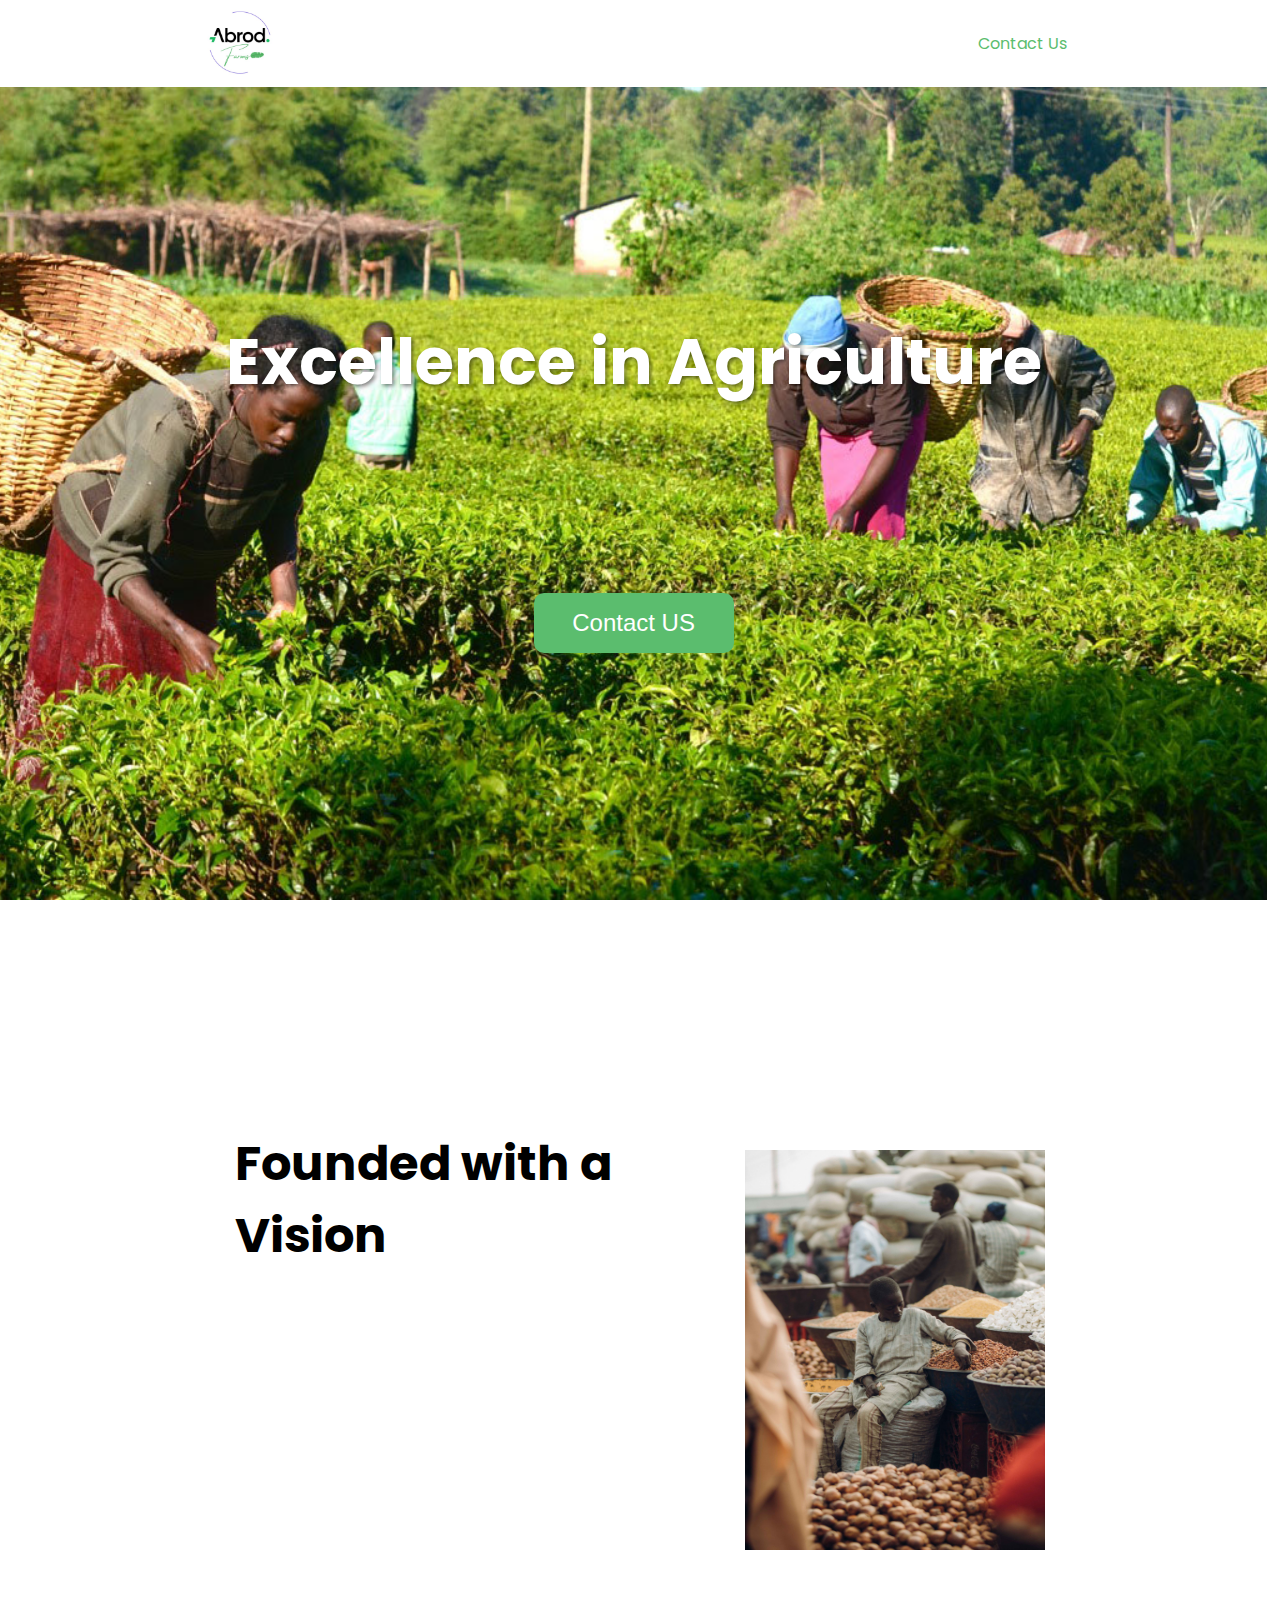
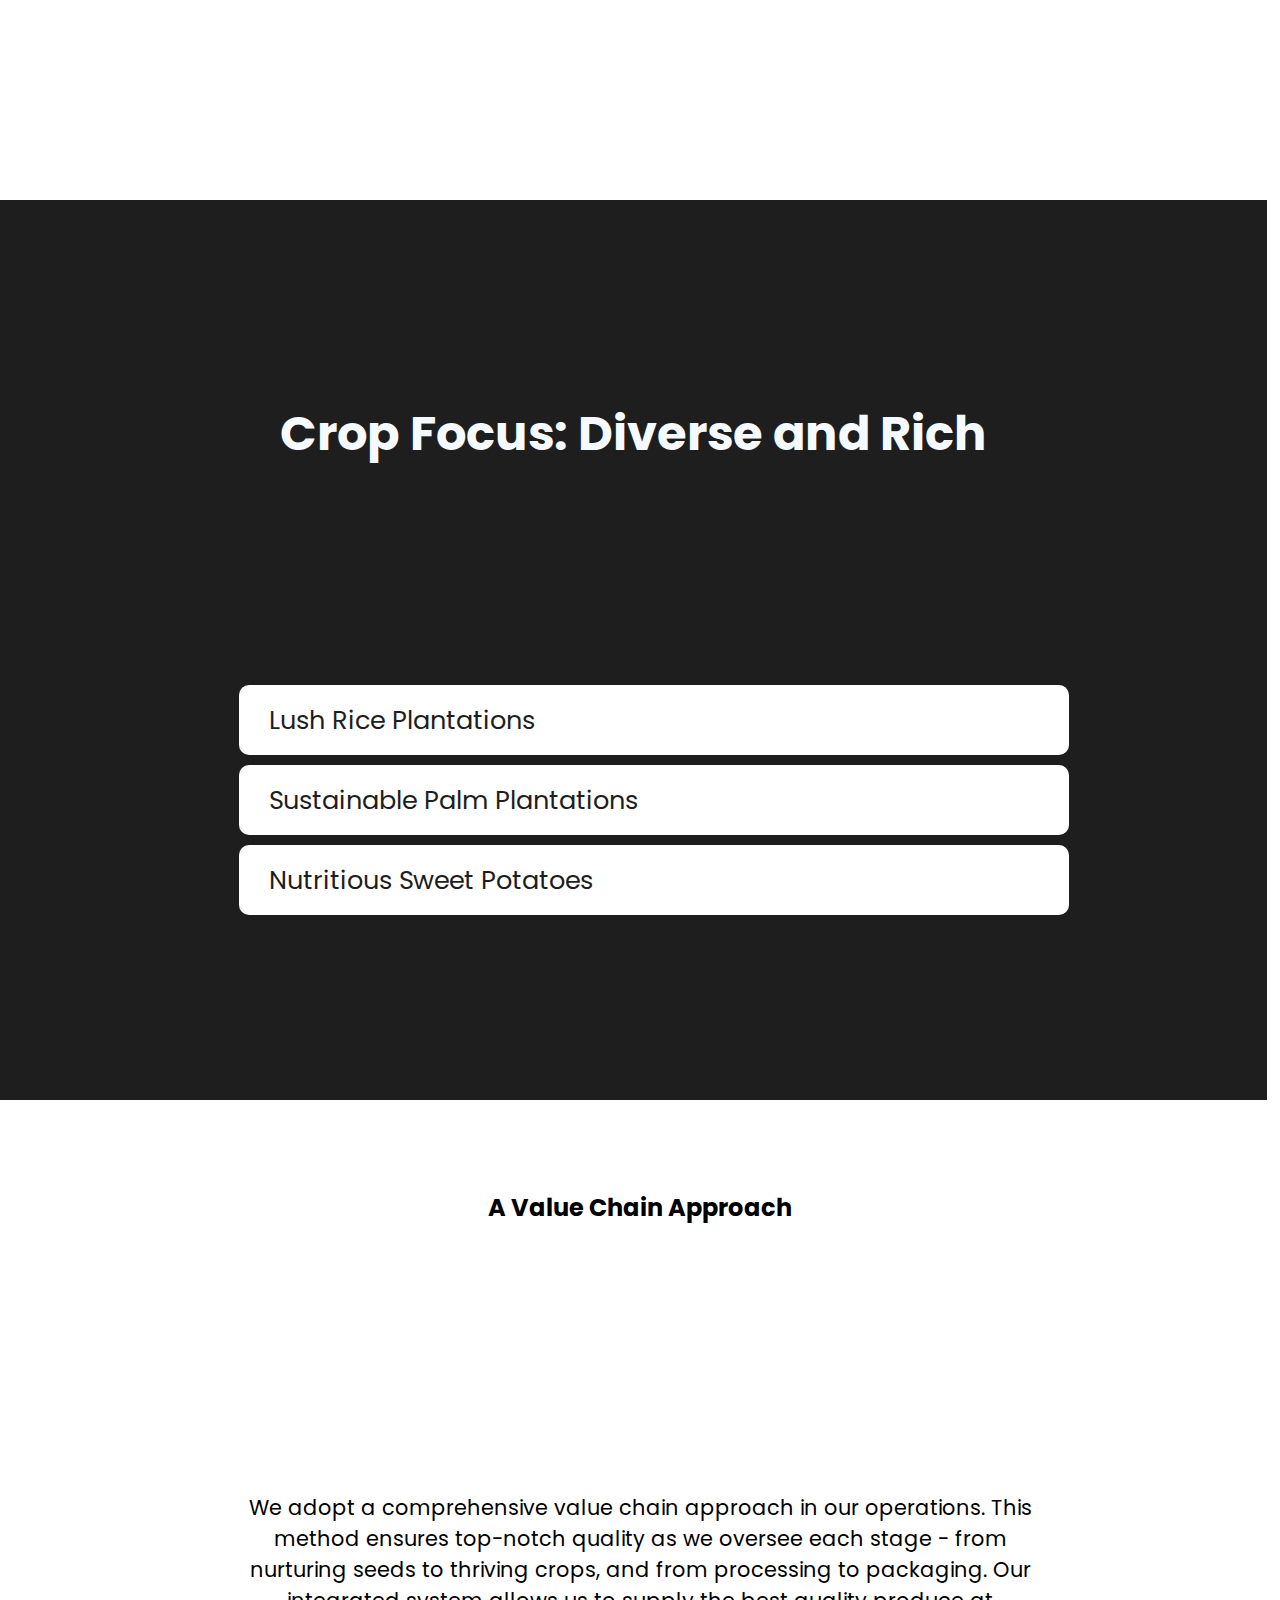
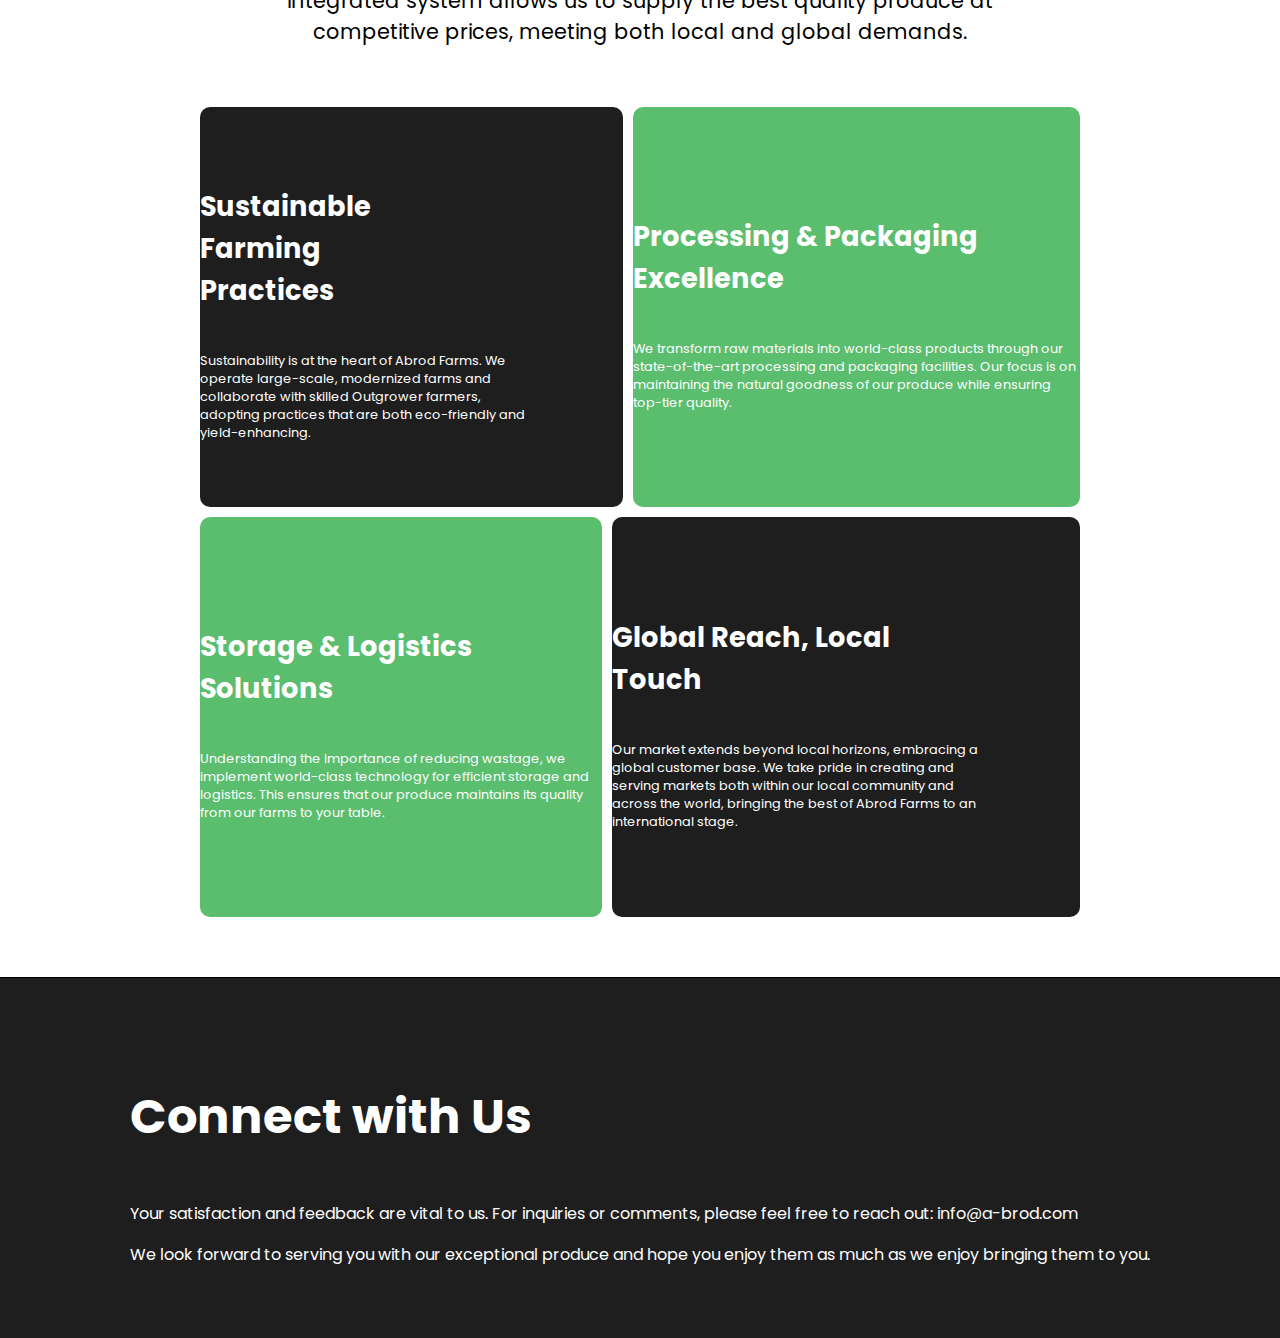
<file: index.html>
<!DOCTYPE html>
<html lang="en">
<head>
    <meta charset="UTF-8">
    <meta name="viewport" content="width=device-width, initial-scale=1.0">
    <link href="https://cdn.jsdelivr.net/npm/bootstrap@5.3.2/dist/css/bootstrap.min.css" rel="stylesheet" integrity="sha384-T3c6CoIi6uLrA9TneNEoa7RxnatzjcDSCmG1MXxSR1GAsXEV/Dwwykc2MPK8M2HN" crossorigin="anonymous">
    <link rel="stylesheet"
    href="https://fonts.googleapis.com/css?family=Poppins">
    <link rel="stylesheet" href="style.css" type="text/css">
    <title>Document</title>
</head>
<body>

    <div class="image-cont">

        <nav>
            <a href="index.html"><img src="logo.jpg" alt="Logo" class="logo" height="80px"></a>
            
                <div class="links">
                    <a class="nav-link" href="programme/index.html" style="color: #5BBD6E">Contact Us</a>
                </div>

                <!-- <div class="hamburger">
                    <span class="bar"></span>
                    <span class="bar"></span>
                    <span class="bar"></span>
                </div> -->
        </nav>


        <div class="hero-cont">
            <div class="heading-cont">
                <h1>
                    Excellence in Agriculture
                </h1>
                <h2>
                    Welcome to Abrod Farms - Your Premier Source for Quality Crops 
                </h2>
            </div>

            <button class="contact-btn">Contact US</button>
        </div>

    </div>

    <div class="about-cont">
        <div class="text-cont">
            <h2>
                Founded with a Vision
            </h2>

            <p>
                Established with the zeal for excellence in agriculture, Abrod Farms has evolved significantly since its inception. Our foundation rests on a deep-rooted passion for end-to-end agricultural solutions, encompassing everything from meticulous crop selection to advanced mechanized farming systems. 
            </p>
        </div>

        <img class="about-img" src="fan.jpg">
    </div>


    <div class="focus-cont">
            <h2>
                Crop Focus: Diverse and Rich 
            </h2>

            <h3>
                Our farming expertise spans across a variety of crops, ensuring a rich selection for our customers:
            </h3>

            <ul>
                <a href="rice/index.html"  style="text-decoration: none;"><li>
                    Lush Rice Plantations 
                </li>
                </a>
                <a  href="palm/index.html" style="text-decoration: none;">
                <li>
                    Sustainable Palm Plantations 
                </li></a>
                <a href="sweet potato/index.html" style="text-decoration: none;">
                <li>
                    Nutritious Sweet Potatoes  
                </li></a>
            </ul>
    </div>

    <div class="value-chain">

        <h2>A Value Chain Approach</h2>

        <div class="value-chain-img">
            <img src="sustainablefarming.png" alt="" class="susfarm">
            <img src="processing.png" alt="" class="procesing">
            <img src="storage.png" alt="" class="storage">
            <img src="market.png" alt="" class="market">
        </div>

        <p class="value-chain-explain">We adopt a comprehensive value chain approach in our operations. This method ensures top-notch quality as we oversee each stage - from nurturing seeds to thriving crops, and from processing to packaging. Our integrated system allows us to supply the best quality produce at competitive prices, meeting both local and global demands. </p>

        <div class="value-chain-grid">
            <div class="first-row row">    
                <div class="grid-1 susfarm-grid col-6">
                    <h3>Sustainable Farming Practices </h3>
                    <p>Sustainability is at the heart of Abrod Farms. We operate large-scale, modernized farms and collaborate with skilled Outgrower farmers, adopting practices that are both eco-friendly and yield-enhancing. </p>
                </div>
                <div class="grid-2 procesing-grid col-4">
                    <h3>Processing & Packaging Excellence  </h3>
                    <p>We transform raw materials into world-class products through our state-of-the-art processing and packaging facilities. Our focus is on maintaining the natural goodness of our produce while ensuring top-tier quality. </p>
                </div>
            </div>
            <div class="second-row row">
                <div class="grid-3 storage-grid col-4">
                    <h3>Storage & Logistics Solutions </h3>
                    <p>Understanding the importance of reducing wastage, we implement world-class technology for efficient storage and logistics. This ensures that our produce maintains its quality from our farms to your table. </p>
                </div>
                <div class="grid-4 market-grid col-6">
                    <h3>Global Reach, Local Touch </h3>
                    <p>Our market extends beyond local horizons, embracing a global customer base. We take pride in creating and serving markets both within our local community and across the world, bringing the best of Abrod Farms to an international stage. </p>
                </div>
            </div>
        </div>


    </div>




    <div class="contact-us">
        <div class="inner-contact">
            <h3>Connect with Us </h3>
            <p>Your satisfaction and feedback are vital to us. For inquiries or comments, please feel free to reach out: info@a-brod.com </p>
            <p>We look forward to serving you with our exceptional produce and hope you enjoy them as much as we enjoy bringing them to you. </p>
        </div>
    </div>

    
    <script src="https://cdn.jsdelivr.net/npm/bootstrap@5.3.2/dist/js/bootstrap.bundle.min.js" integrity="sha384-C6RzsynM9kWDrMNeT87bh95OGNyZPhcTNXj1NW7RuBCsyN/o0jlpcV8Qyq46cDfL" crossorigin="anonymous"></script>
    <script>

    document.addEventListener('scroll', function () {
      let scrollTop = window.scrollY;
      let parallaxOverlay = document.querySelector('.parallax-overlay');
      parallaxOverlay.style.transform = 'translateY(' + scrollTop * 0.5 + 'px)';
    });


        document.addEventListener('DOMContentLoaded', function () {
      let images = document.querySelectorAll('.value-chain-img img');

      function isInViewport(element) {
        var rect = element.getBoundingClientRect();
        return (
          rect.top >= 0 &&
          rect.bottom <= (window.innerHeight || document.documentElement.clientHeight)
        );
      }

      function handleScroll() {
        let delay = 0.3; // Adjust the delay time as needed
        images.forEach(function (image, index) {
          if (isInViewport(image) && !image.classList.contains('show')) {
            setTimeout(function () {
              image.classList.add('show');
            }, index * delay * 1000);
          }
        });
      }

      window.addEventListener('scroll', handleScroll);
      window.addEventListener('resize', handleScroll);
      handleScroll(); // Check on page load
    });



    document.addEventListener('DOMContentLoaded', function () {
      let h3 = document.querySelector('.focus-cont h3');

      function isInViewport(element) {
        var rect = element.getBoundingClientRect();
        return (
          rect.top >= 0 &&
          rect.bottom <= (window.innerHeight || document.documentElement.clientHeight)
        );
      }

      function handleScroll() {
        if (isInViewport(h3) && !h3.classList.contains('show')) {
          h3.classList.add('show');
        }
      }

      window.addEventListener('scroll', handleScroll);
      window.addEventListener('resize', handleScroll);
      handleScroll(); // Check on page load
    });

    document.addEventListener('DOMContentLoaded', function () {
      let paragraph = document.querySelector('.about-cont .text-cont p');

      function isInViewport(element) {
        var rect = element.getBoundingClientRect();
        return (
          rect.top >= 0 &&
          rect.bottom <= (window.innerHeight || document.documentElement.clientHeight)
        );
      }

      function handleScroll() {
        if (isInViewport(paragraph) && !paragraph.classList.contains('show')) {
          paragraph.classList.add('show');
        }
      }

      window.addEventListener('scroll', handleScroll);
      window.addEventListener('resize', handleScroll);
      handleScroll(); // Check on page load
    });
    </script>
    
</body>
</html>
</file>
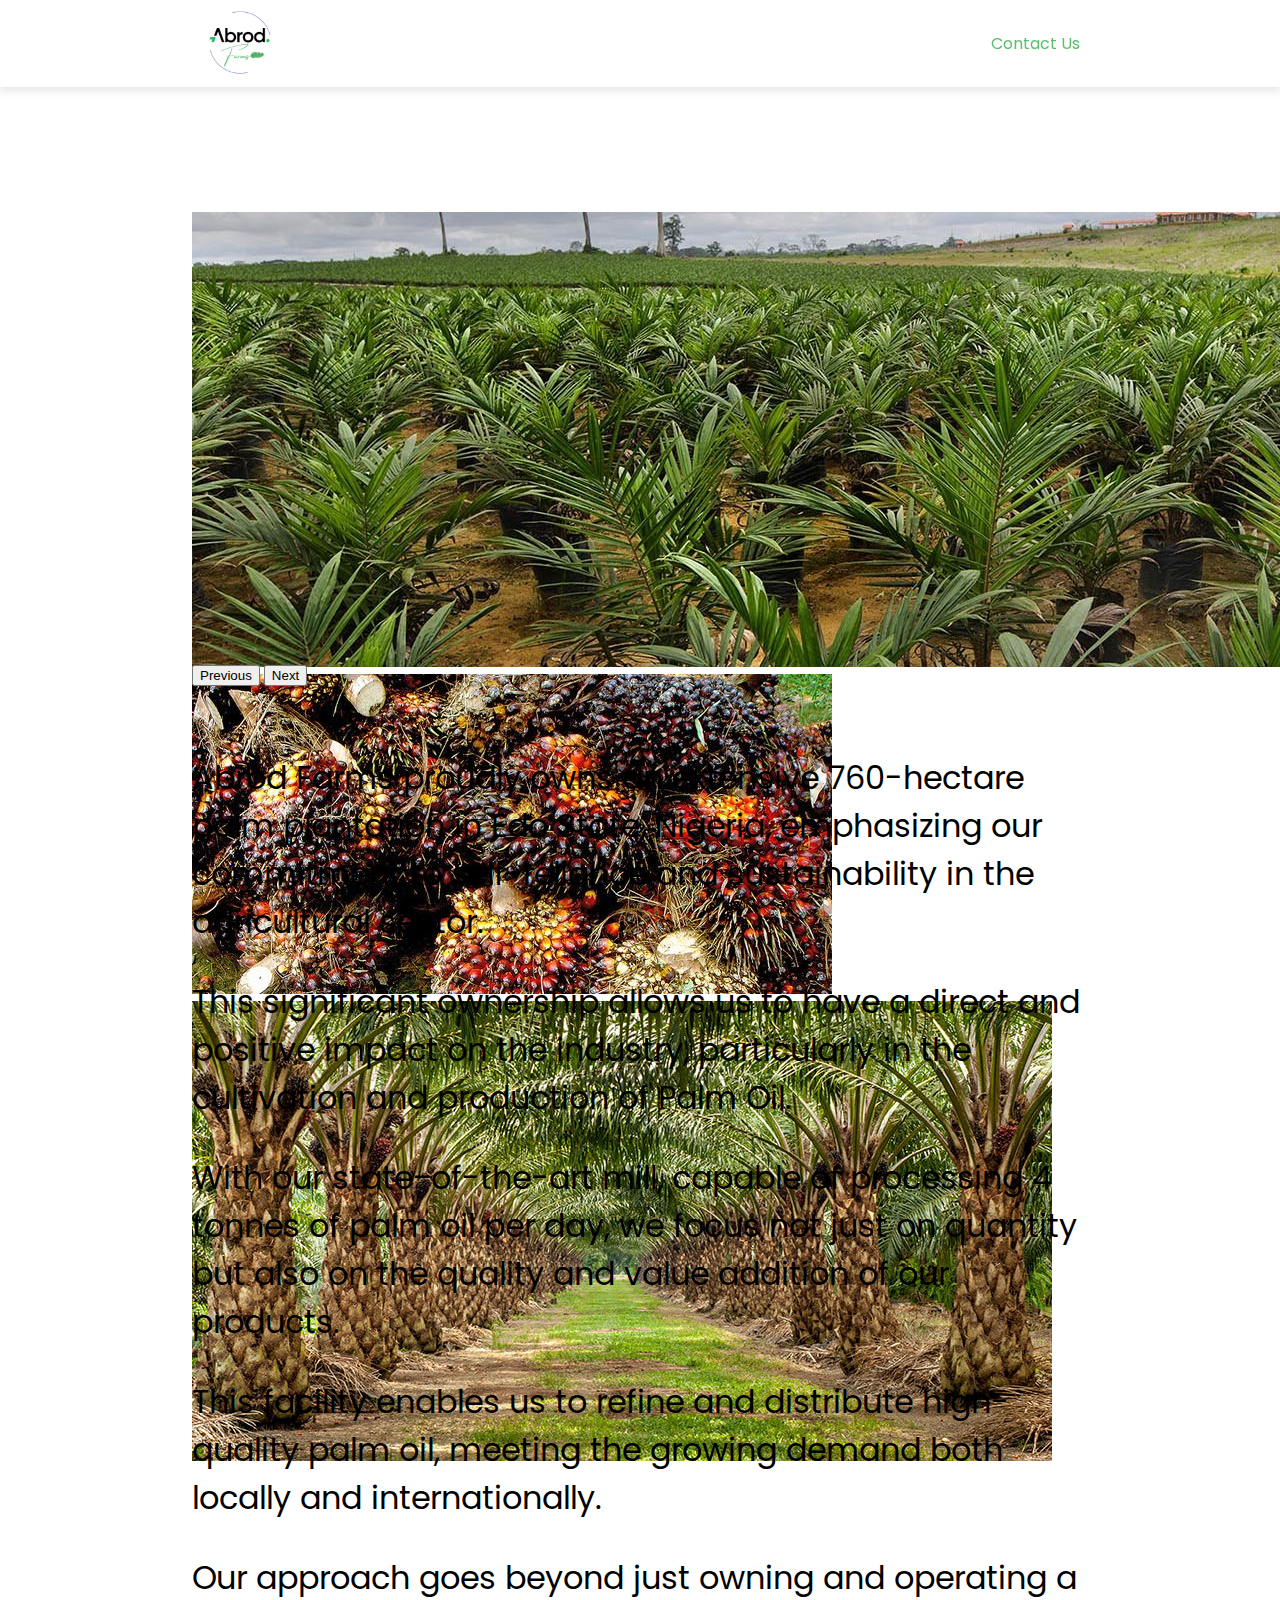
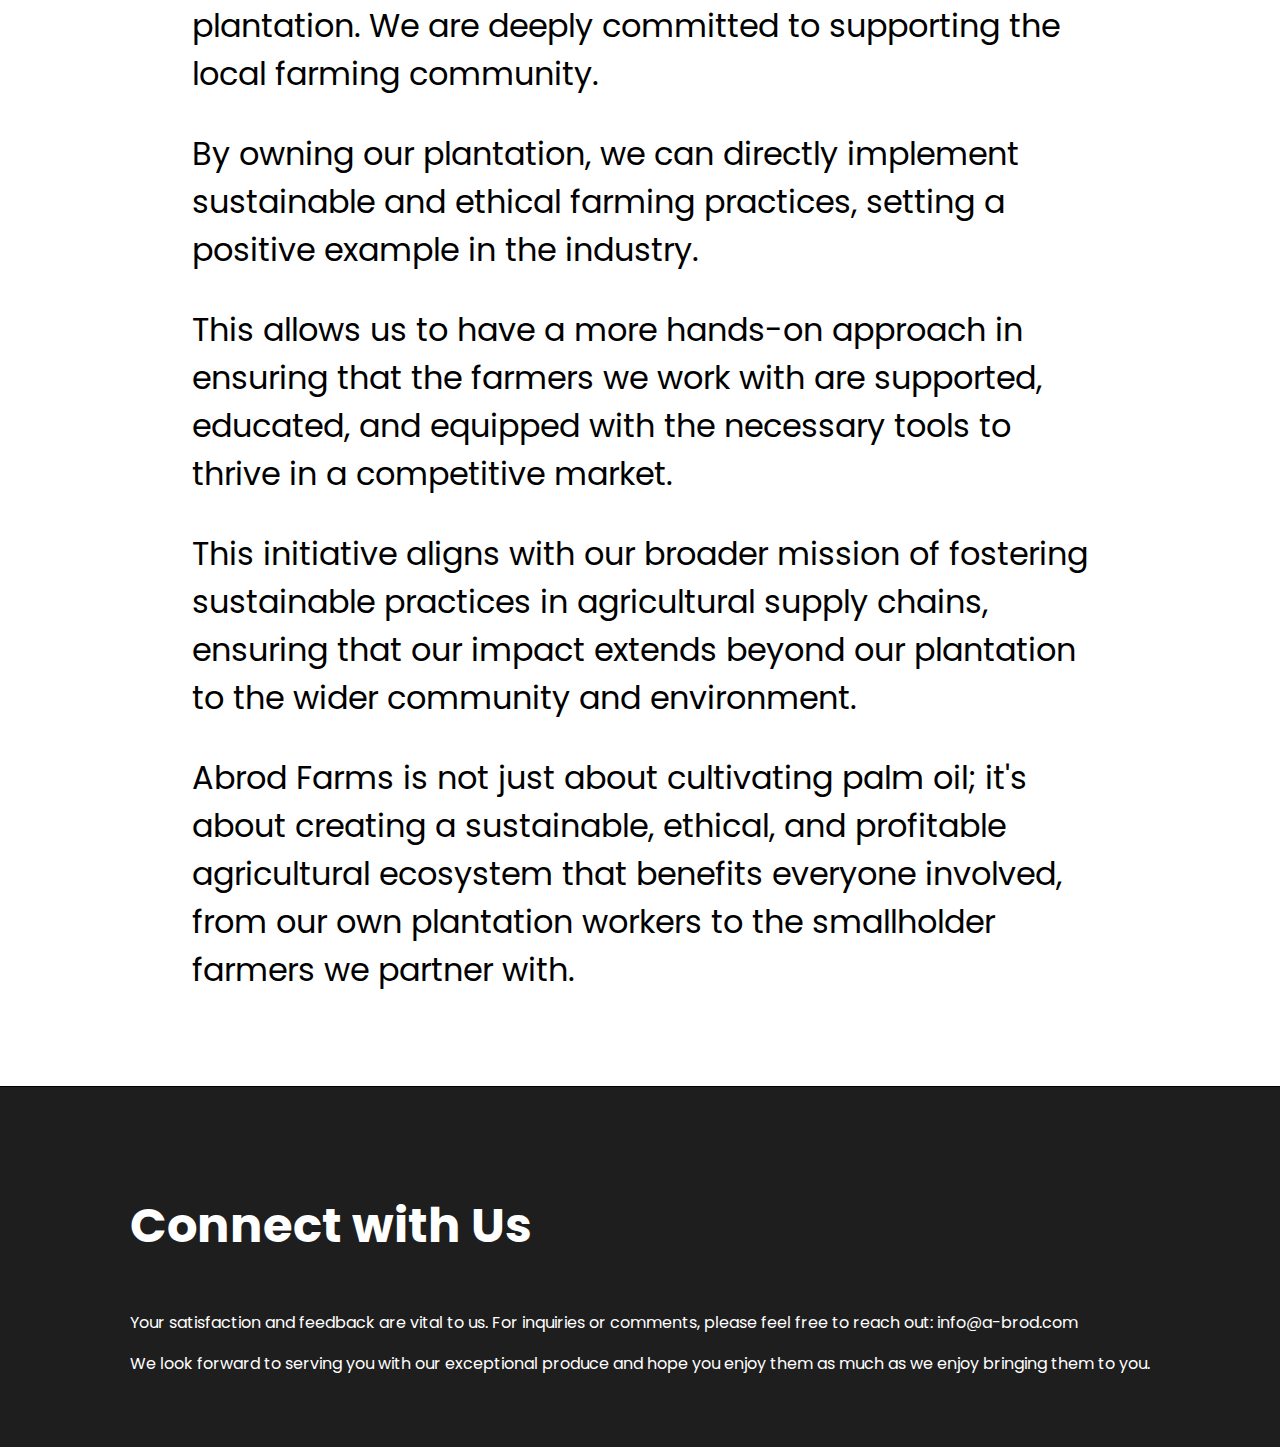
<file: palm/index.html>
<!DOCTYPE html>
<html lang="en">
<head>
    <meta charset="UTF-8">
    <meta name="viewport" content="width=device-width, initial-scale=1.0">
    <link href="https://cdn.jsdelivr.net/npm/bootstrap@5.3.2/dist/css/bootstrap.min.css" rel="stylesheet" integrity="sha384-T3c6CoIi6uLrA9TneNEoa7RxnatzjcDSCmG1MXxSR1GAsXEV/Dwwykc2MPK8M2HN" crossorigin="anonymous">
    <link rel="stylesheet"
    href="https://fonts.googleapis.com/css?family=Poppins">
    <link rel="stylesheet" href="style.css" type="text/css">
    <title>Document</title>
</head>
<body>

    <nav>
        <a href="../index.html"><img src="logo.jpg" alt="Logo" class="logo" height="80px"></a>
        
            <div class="links">
                <a class="nav-link" href="programme/index.html" style="color: #5BBD6E">Contact Us</a>
            </div>

            <!-- <div class="hamburger">
                <span class="bar"></span>
                <span class="bar"></span>
                <span class="bar"></span>
            </div> -->
    </nav>


    <div class="title-cont">
        <h1 class="title-head">
            Sustainable Palm Plantations
        </h1>

        <div id="carouselExampleAutoplaying" class="carousel slide" data-bs-ride="carousel">
            <div class="carousel-inner">
              <div class="carousel-item active" data-bs-interval="2000">
                <img src="palm4.jpg" class="d-block w-100" alt="...">
              </div>
              <div class="carousel-item" data-bs-interval="2000">
                <img src="palm2.jpg" class="d-block w-100" alt="...">
              </div>
              <div class="carousel-item" data-bs-interval="2000">
                <img src="palm3.jpg" class="d-block w-100" alt="...">
              </div>
            </div>
            <button class="carousel-control-prev" type="button" data-bs-target="#carouselExample" data-bs-slide="prev">
              <span class="carousel-control-prev-icon" aria-hidden="true"></span>
              <span class="visually-hidden">Previous</span>
            </button>
            <button class="carousel-control-next" type="button" data-bs-target="#carouselExample" data-bs-slide="next">
              <span class="carousel-control-next-icon" aria-hidden="true"></span>
              <span class="visually-hidden">Next</span>
            </button>
          </div>
    </div>



    <div class="text-area">
      <div class="inner-text">
        <p class="text1">Abrod Farms proudly owns an extensive 760-hectare palm plantation in Edo State, Nigeria, emphasizing our commitment to self-reliance and sustainability in the agricultural sector.</p>

        <p class="text1">This significant ownership allows us to have a direct and positive impact on the industry, particularly in the cultivation and production of Palm Oil.</p>

        <p class="text1">With our state-of-the-art mill, capable of processing 4 tonnes of palm oil per day, we focus not just on quantity but also on the quality and value addition of our products.</p>

        <p class="text1">This facility enables us to refine and distribute high-quality palm oil, meeting the growing demand both locally and internationally.</p>

        <p class="text1">Our approach goes beyond just owning and operating a plantation. We are deeply committed to supporting the local farming community.</p>

        <p class="text1">By owning our plantation, we can directly implement sustainable and ethical farming practices, setting a positive example in the industry.</p>

        <p class="text1">This allows us to have a more hands-on approach in ensuring that the farmers we work with are supported, educated, and equipped with the necessary tools to thrive in a competitive market.</p>

        <p class="text1">This initiative aligns with our broader mission of fostering sustainable practices in agricultural supply chains, ensuring that our impact extends beyond our plantation to the wider community and environment.</p>

        <p class="text1">Abrod Farms is not just about cultivating palm oil; it's about creating a sustainable, ethical, and profitable agricultural ecosystem that benefits everyone involved, from our own plantation workers to the smallholder farmers we partner with.</p>
      </div>
    </div>




    <div class="contact-us">
      <div class="inner-contact">
          <h3>Connect with Us </h3>
          <p>Your satisfaction and feedback are vital to us. For inquiries or comments, please feel free to reach out: info@a-brod.com </p>
          <p>We look forward to serving you with our exceptional produce and hope you enjoy them as much as we enjoy bringing them to you. </p>
      </div>
  </div>


    

    <script src="https://cdn.jsdelivr.net/npm/bootstrap@5.3.2/dist/js/bootstrap.bundle.min.js" integrity="sha384-C6RzsynM9kWDrMNeT87bh95OGNyZPhcTNXj1NW7RuBCsyN/o0jlpcV8Qyq46cDfL" crossorigin="anonymous"></script>    
</body>
</html>
</file>
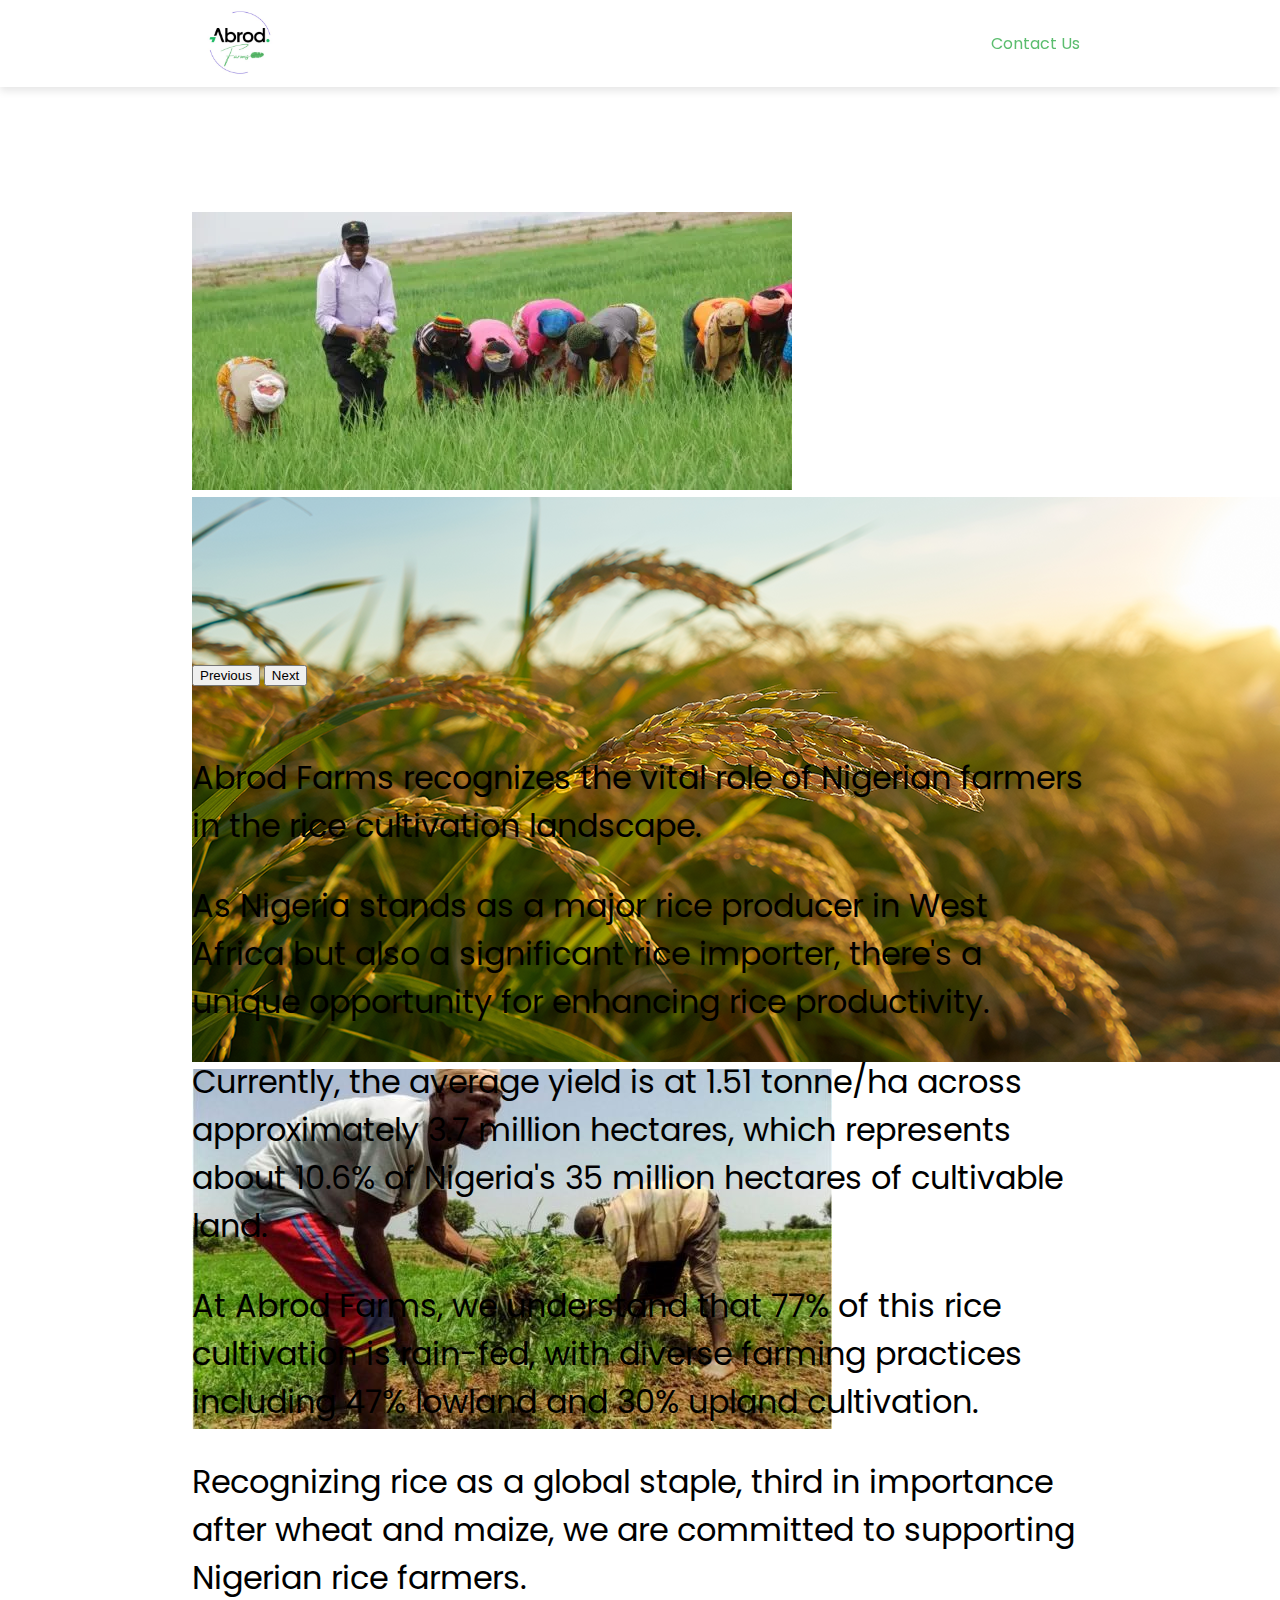
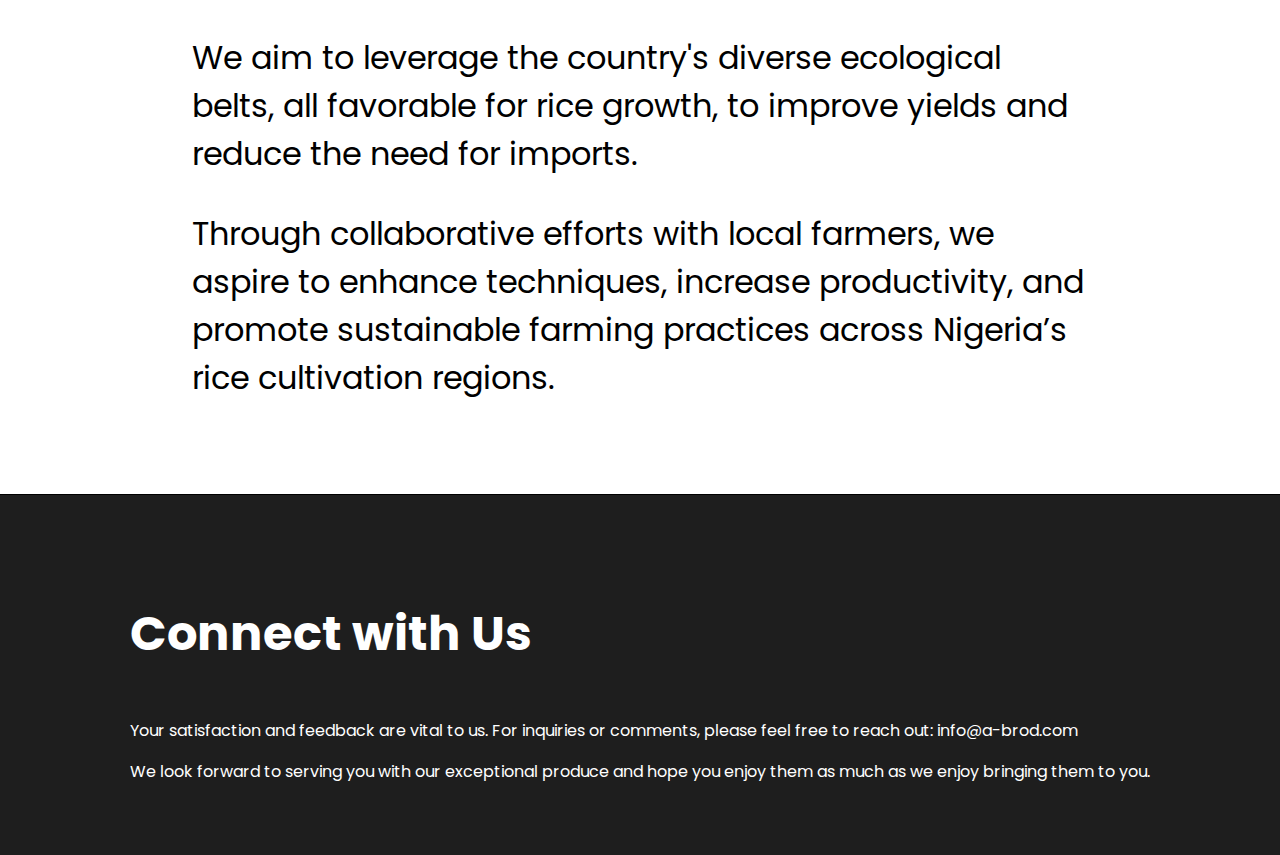
<file: rice/index.html>
<!DOCTYPE html>
<html lang="en">
<head>
    <meta charset="UTF-8">
    <meta name="viewport" content="width=device-width, initial-scale=1.0">
    <link href="https://cdn.jsdelivr.net/npm/bootstrap@5.3.2/dist/css/bootstrap.min.css" rel="stylesheet" integrity="sha384-T3c6CoIi6uLrA9TneNEoa7RxnatzjcDSCmG1MXxSR1GAsXEV/Dwwykc2MPK8M2HN" crossorigin="anonymous">
    <link rel="stylesheet"
    href="https://fonts.googleapis.com/css?family=Poppins">
    <link rel="stylesheet" href="style.css" type="text/css">
    <title>Document</title>
</head>
<body>

    <nav>
        <a href="../index.html"><img src="logo.jpg" alt="Logo" class="logo" height="80px"></a>
        
            <div class="links">
                <a class="nav-link" href="programme/index.html" style="color: #5BBD6E">Contact Us</a>
            </div>

            <!-- <div class="hamburger">
                <span class="bar"></span>
                <span class="bar"></span>
                <span class="bar"></span>
            </div> -->
    </nav>


    <div class="title-cont">
        <h1 class="title-head">
            Lush Rice Plantations
        </h1>

        <div id="carouselExampleAutoplaying" class="carousel slide" data-bs-ride="carousel">
            <div class="carousel-inner">
              <div class="carousel-item active">
                <img src="Rice1.webp" class="d-block w-100" alt="...">
              </div>
              <div class="carousel-item">
                <img src="Rice2.png" class="d-block w-100" alt="...">
              </div>
              <div class="carousel-item">
                <img src="Rice3.jpg" class="d-block w-100" alt="...">
              </div>
            </div>
            <button class="carousel-control-prev" type="button" data-bs-target="#carouselExample" data-bs-slide="prev">
              <span class="carousel-control-prev-icon" aria-hidden="true"></span>
              <span class="visually-hidden">Previous</span>
            </button>
            <button class="carousel-control-next" type="button" data-bs-target="#carouselExample" data-bs-slide="next">
              <span class="carousel-control-next-icon" aria-hidden="true"></span>
              <span class="visually-hidden">Next</span>
            </button>
          </div>
    </div>



    <div class="text-area">
      <div class="inner-text">
        <p class="text1">
            Abrod Farms recognizes the vital role of Nigerian farmers in the rice cultivation landscape.
        </p>

        <p class="text1">
            As Nigeria stands as a major rice producer in West Africa but also a significant rice importer, there's a unique opportunity for enhancing rice productivity. 
        </p>

        <p class="text1">
            
            Currently, the average yield is at 1.51 tonne/ha across approximately 3.7 million hectares, which represents about 10.6% of Nigeria's 35 million hectares of cultivable land.
        </p>

        <p class="text1">
            
            At Abrod Farms, we understand that 77% of this rice cultivation is rain-fed, with diverse farming practices including 47% lowland and 30% upland cultivation.
        </p>
        <p class="text1">
            
            Recognizing rice as a global staple, third in importance after wheat and maize, we are committed to supporting Nigerian rice farmers.
        </p>
        <p class="text1">
            
            We aim to leverage the country's diverse ecological belts, all favorable for rice growth, to improve yields and reduce the need for imports.
        </p>

        <p class="text1">
            
            Through collaborative efforts with local farmers, we aspire to enhance techniques, increase productivity, and promote sustainable farming practices across Nigeria’s rice cultivation regions.
        </p>
      </div>
    </div>




    <div class="contact-us">
      <div class="inner-contact">
          <h3>Connect with Us </h3>
          <p>Your satisfaction and feedback are vital to us. For inquiries or comments, please feel free to reach out: info@a-brod.com </p>
          <p>We look forward to serving you with our exceptional produce and hope you enjoy them as much as we enjoy bringing them to you. </p>
      </div>
  </div>


    

    <script src="https://cdn.jsdelivr.net/npm/bootstrap@5.3.2/dist/js/bootstrap.bundle.min.js" integrity="sha384-C6RzsynM9kWDrMNeT87bh95OGNyZPhcTNXj1NW7RuBCsyN/o0jlpcV8Qyq46cDfL" crossorigin="anonymous"></script>    
</body>
</html>
</file>
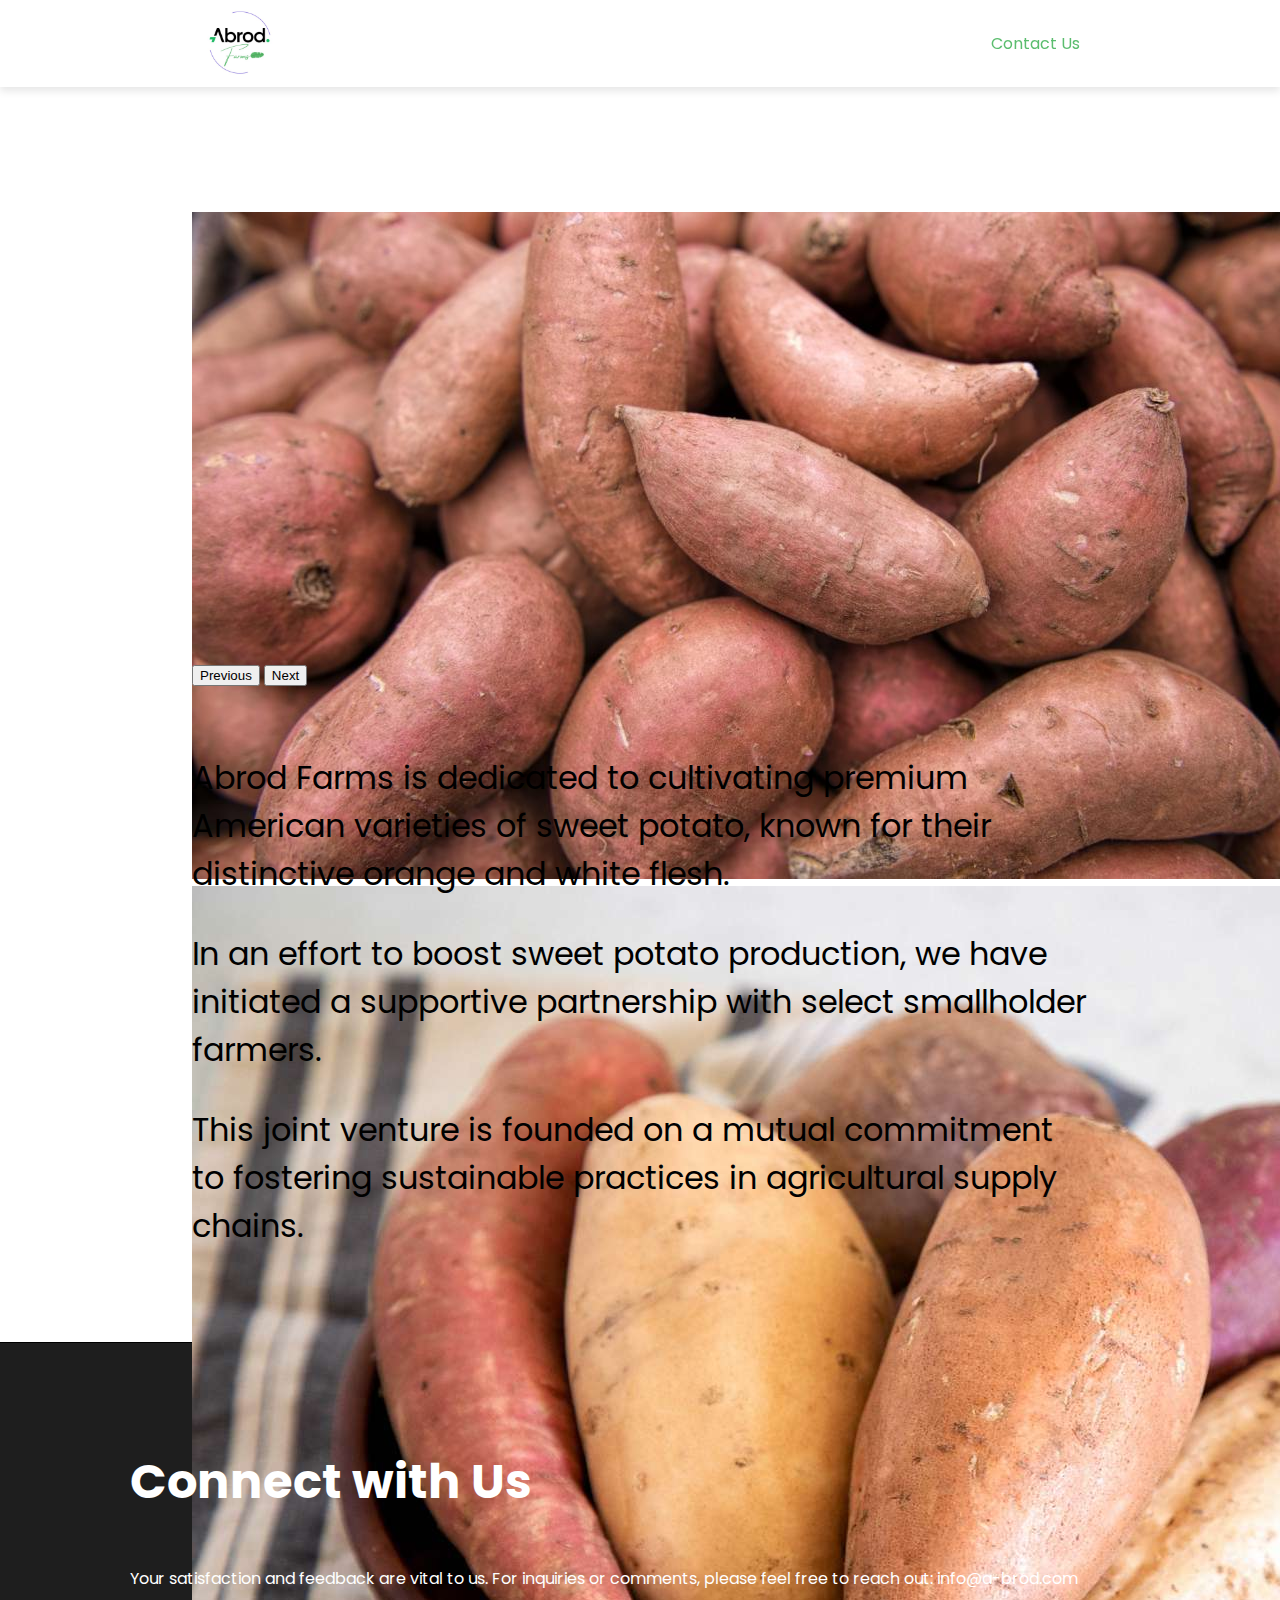
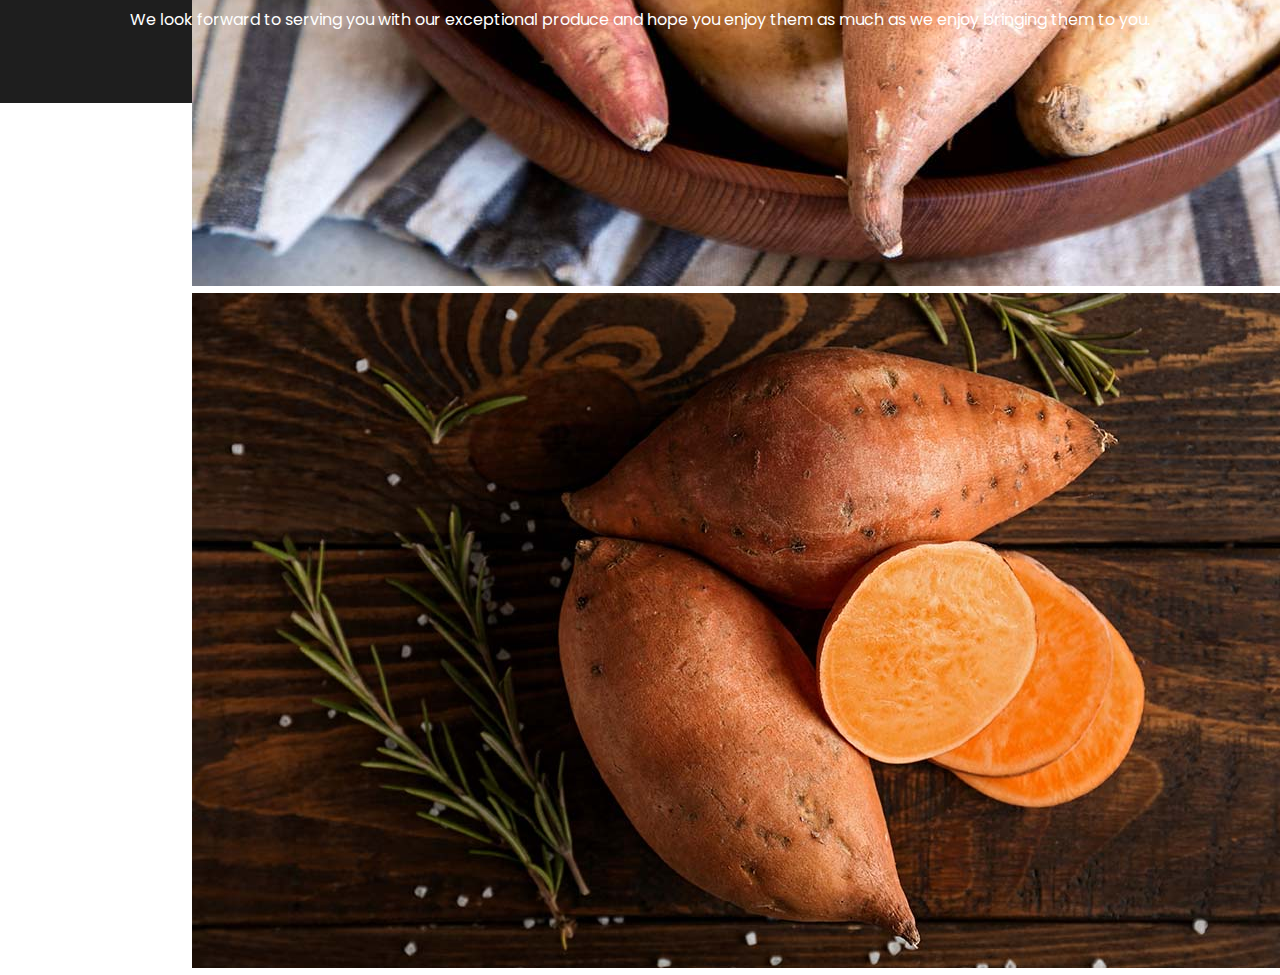
<file: sweetpotato/index.html>
<!DOCTYPE html>
<html lang="en">
<head>
    <meta charset="UTF-8">
    <meta name="viewport" content="width=device-width, initial-scale=1.0">
    <link href="https://cdn.jsdelivr.net/npm/bootstrap@5.3.2/dist/css/bootstrap.min.css" rel="stylesheet" integrity="sha384-T3c6CoIi6uLrA9TneNEoa7RxnatzjcDSCmG1MXxSR1GAsXEV/Dwwykc2MPK8M2HN" crossorigin="anonymous">
    <link rel="stylesheet"
    href="https://fonts.googleapis.com/css?family=Poppins">
    <link rel="stylesheet" href="style.css" type="text/css">
    <title>Document</title>
</head>
<body>

    <nav>
        <a href="../index.html"><img src="logo.jpg" alt="Logo" class="logo" height="80px"></a>
        
            <div class="links">
                <a class="nav-link" href="programme/index.html" style="color: #5BBD6E">Contact Us</a>
            </div>

            <!-- <div class="hamburger">
                <span class="bar"></span>
                <span class="bar"></span>
                <span class="bar"></span>
            </div> -->
    </nav>


    <div class="title-cont">
        <h1 class="title-head">
          Nutritious Sweet Potatoes
        </h1>

        <div id="carouselExampleAutoplaying" class="carousel slide" data-bs-ride="carousel">
            <div class="carousel-inner">
              <div class="carousel-item active" data-bs-interval="2000">
                <img src="taro1.jpg" class="d-block w-100" alt="...">
              </div>
              <div class="carousel-item" data-bs-interval="2000">
                <img src="taro2.jpg" class="d-block w-100" alt="...">
              </div>
              <div class="carousel-item" data-bs-interval="2000">
                <img src="taro3.jpg" class="d-block w-100" alt="...">
              </div>
            </div>
            <button class="carousel-control-prev" type="button" data-bs-target="#carouselExample" data-bs-slide="prev">
              <span class="carousel-control-prev-icon" aria-hidden="true"></span>
              <span class="visually-hidden">Previous</span>
            </button>
            <button class="carousel-control-next" type="button" data-bs-target="#carouselExample" data-bs-slide="next">
              <span class="carousel-control-next-icon" aria-hidden="true"></span>
              <span class="visually-hidden">Next</span>
            </button>
          </div>
    </div>



    <div class="text-area">
      <div class="inner-text">
        <p class="text1">
          Abrod Farms is dedicated to cultivating premium American varieties of sweet potato, known for their distinctive orange and white flesh. 
        </p>

        <p class="text1">
          In an effort to boost sweet potato production, we have initiated a supportive partnership with select smallholder farmers. 
        </p>

        <p class="text1">
          This joint venture is founded on a mutual commitment to fostering sustainable practices in agricultural supply chains.
        </p>
      </div>
    </div>




    <div class="contact-us">
      <div class="inner-contact">
          <h3>Connect with Us </h3>
          <p>Your satisfaction and feedback are vital to us. For inquiries or comments, please feel free to reach out: info@a-brod.com </p>
          <p>We look forward to serving you with our exceptional produce and hope you enjoy them as much as we enjoy bringing them to you. </p>
      </div>
  </div>


    

    <script src="https://cdn.jsdelivr.net/npm/bootstrap@5.3.2/dist/js/bootstrap.bundle.min.js" integrity="sha384-C6RzsynM9kWDrMNeT87bh95OGNyZPhcTNXj1NW7RuBCsyN/o0jlpcV8Qyq46cDfL" crossorigin="anonymous"></script>    
</body>
</html>
</file>
<file: style.css>
body{
    margin: 0px;
    font-family: 'Poppins';
    position: relative;
}

.image-cont{
    background-image: url('Farming.jpg');
    height: 100dvh;
    width: 99vw;
    background-repeat: no-repeat;
    background-size: cover;
    background-position: center;
}
    
    
nav{
    display: flex;
    justify-content: space-between;
    font-family: 'Poppins';
    font-size: 1em;
    background-color: white;    
    /* background-color: #FBF6EE; */
    padding-left: 200px;
    padding-right: 200px;
    /* padding-top: 20px; */
    align-items: center;
    position: sticky;
    top: 0;
    z-index: 1000;
}

.links{
    list-style: none;
    display: flex;
    /* padding-right: 180px; */
    align-items: center;
}

/* nav img {
    margin-right: -70px;
} */

/* .links a{
    padding-right: 40px;
} */

.links a:link{
    text-decoration: none;
}

.secondnav{
    list-style: none;
}

.hamburger{
    display: none;
}

.hero-cont{
    width: 100%;
    height: 50%;
    display: flex;
    flex-direction: column;
    align-items: center;
    justify-content: space-around;
    margin-top: 150px
}

.heading-cont h1{
    color: white;
    text-align: center;
    text-shadow: 2px 2px 4px rgba(0, 0, 0, 0.5);
}

.heading-cont h2{
    color: white;
    text-align: center;
    text-shadow: 2px 2px 4px rgba(0, 0, 0, 0.5);
}

.heading-cont h1{
    font-size: 4em;
}

.heading-cont h2{
    font-size: 2em;
}

.heading-cont h2 {
    opacity: 0;
    transform: translateY(-50px);
    transition: opacity 0.5s ease-in-out, transform 0.5s ease-in-out;
  }

  .heading-cont h2.show {
    opacity: 1;
    transform: translateY(0);
  }

  @keyframes fadeInFromTop {
    from {
      opacity: 0;
      transform: translateY(-50px);
    }
    to {
      opacity: 1;
      transform: translateY(0);
    }
  }

  .heading-cont h2 {
    animation: fadeInFromTop 0.6s ease-in-out forwards;
}

.contact-btn{
    font-size: 1.5em;
    width: 200px;
    height: 60px;
    border-radius: 10px;
    background-color: #5BBD6E;
    color: white;   
    border: none;
    transition: transform 0.3s ease-in-out, background-color 0.3s ease-in-out;
}

.contact-btn:hover {
    transform: scale(1.1);
    background-color: white;
    color: black;
}





.about-cont{
    /* background-color: #F8FAE5; */
    height: 100vh;
    /* width: 99vw; */
    padding: 0 200px;
    display: flex;
    align-items: center;
    justify-content: space-around;
}

.text-cont{
    width: 50%;
}

.about-img{
    height: 400px;
    width: 300px;
}

.text-cont h2{
    font-size: 3em; 
}

.text-cont p{
    font-size: 1.33em; 
}

.focus-cont{
    background-color: #1e1e1e;
    height: 100vh;
    width: 99vw;
    color: #f5faff;
    display: flex;
    flex-direction: column;
    align-items: center;
    justify-content: center;
}

.focus-cont h2{
    font-size: 3em;
}

.focus-cont h3{
    font-size: 1.6em;
    padding-bottom: 30px;
}

.focus-cont ul{
    list-style: none;
}

.focus-cont li{
    background-color: white;
    color: #1e1e1e;
    width: 800px;
    height: 70px;
    margin-bottom: 10px;
    display: flex;
    align-items: center;
    padding-left: 30px;
    font-size: 1.6em;
    border-radius: 10px;
    transition: transform 0.4s ease;
}

.focus-cont li:hover {
    transform: scale(1.03); /* Scale to 1.1 on hover */
    cursor: pointer;
}

.focus-cont h3 {
    opacity: 0;
    transform: translateY(-20px);
    transition: opacity 0.5s ease-in-out, transform 0.5s ease-in-out;
  }

  .focus-cont h3.show {
    opacity: 1;
    transform: translateY(0);
}

.about-cont .text-cont p {
    opacity: 0;
    transform: translateX(20px);
    transition: opacity 0.5s ease-in-out, transform 0.5s ease-in-out;
  }

  .about-cont .text-cont p.show {
    opacity: 1;
    transform: translateX(0);
}


.value-chain{
    /* width: 99vw; */
    display: flex;
    flex-direction: column;
    align-items: center;
    padding: 0 200px;
    margin-top: 70px;
}

.value-chain-img{
    display: flex;
    padding-left: 100px;
}

.value-chain-img img{
    width: 300px;
    width: 240px;
    margin-bottom: 60px;
    margin-top: 40px;
}

.value-chain-explain{
    text-align: center;
    font-size: 1.3em;
    width: 90%;
    margin-bottom: 60px;
}


.value-chain-img img {
    opacity: 0;
    transform: translateY(20px);
    transition: opacity 0.5s ease-in-out, transform 0.5s ease-in-out;
  }

  .value-chain-img img.show {
    opacity: 1;
    transform: translateY(0);
}

.value-chain-img img:nth-child(1) { animation-delay: 0.5s; }
.value-chain-img img:nth-child(2) { animation-delay: 0.7s; }
.value-chain-img img:nth-child(3) { animation-delay: 0.9s; }
.value-chain-img img:nth-child(4) { animation-delay: 1.1s; }




.grid-1, .grid-2, .grid-3, .grid-4{
    height: 400px;
    /* width: 100%; */
    display: flex;
    flex-direction: column;
    justify-content: center;
    transition: transform 0.4s ease;
}

.grid-1:hover {
    transform: scale(1.03); /* Scale to 1.1 on hover */
}

.grid-2:hover {
    transform: scale(1.03); /* Scale to 1.1 on hover */
}

.grid-3:hover {
    transform: scale(1.03); /* Scale to 1.1 on hover */
}

.grid-4:hover {
    transform: scale(1.03); /* Scale to 1.1 on hover */
}

.first-row, .second-row{
    display: flex;
    justify-content: center;
}

.grid-1, .grid-3{
    margin-right: 5px
}

.grid-2, .grid-4{
    margin-left: 5px
}

.first-row{
    margin-bottom: 10px;
}

.grid-1, .grid-4{
    background-color: #1e1e1e;
    border-radius: 10px;
    color: white;
}

.grid-2, .grid-3{
    background-color: #5BBD6E;
    border-radius: 10px;
    color: white;
}


.grid-1 h3, .grid-4 h3{
    width: 60%;
}

.grid-1 p, .grid-4 p{
    width: 80%;
}




.contact-us{
    margin-top: 60px;
    height: 40vh;
    border-top: 1px solid black;
    display: flex;
    flex-direction: column;
    justify-content: center;
    align-items: center;
    background-color: #1e1e1e;
    color: white;

}

.inner-contact h3{
    font-size: 3em;
}

.grid-1 p, .grid-4 p{
    font-size: 0.8em
}

.grid-3 p, .grid-2 p{
    font-size: 0.8em
}

.grid-3 h3, .grid-2 h3, .grid-1 h3, .grid-4 h3{
    font-size: 1.7em;
}
</file>
<file: palm/style.css>
body{
    margin: 0px;
    font-family: 'Poppins';
    position: relative;
}

nav{
    display: flex;
    justify-content: space-between;
    font-family: 'Poppins';
    font-size: 1em;
    background-color: white;    
    /* background-color: #FBF6EE; */
    padding-left: 200px;
    padding-right: 200px;
    /* padding-top: 20px; */
    align-items: center;
    position: sticky;
    top: 0;
    z-index: 1000;
    box-shadow: 0 4px 8px rgba(0, 0, 0, 0.1); /* Add box shadow with a slight blur and transparency only at the bottom */
}

.links{
    list-style: none;
    display: flex;
    /* padding-right: 180px; */
    align-items: center;
}

.links a:link{
    text-decoration: none;
}

.secondnav{
    list-style: none;
}


.title-head {
    opacity: 0;
    transform: translateY(-50px);
    transition: opacity 0.5s ease-in-out, transform 0.5s ease-in-out;
  }

  .title-head.show {
    opacity: 1;
    transform: translateY(0);
  }

  @keyframes fadeInFromTop {
    from {
      opacity: 0;
      transform: translateY(50px);
    }
    to {
      opacity: 1;
      transform: translateY(0);
    }
  }

  .title-head {
    animation: fadeInFromTop 0.6s ease-in-out forwards;
}




.carousel{
    height: 50vh;
    width: 70vw;
    margin: 0 auto;
}

.carousel-inner{
    height: 100%;
    border-radius: 15px;
}

.carousel-item{
    border-radius: 10px;
}

.title-head{
    text-align: center;
    font-size: 4em;
    margin: 15px 0 15px 0;
}



.text-area{
    display: flex;
    justify-content: center;
    margin-top: 60px;
}

.inner-text{
    width: 70%;
}

.text1{
    font-size: 2em;
    /* text-align: center; */
}









.contact-us{
    margin-top: 60px;
    height: 40vh;
    border-top: 1px solid black;
    display: flex;
    flex-direction: column;
    justify-content: center;
    align-items: center;
    background-color: #1e1e1e;
    color: white;

}

.inner-contact h3{
    font-size: 3em;
    
}
</file>
<file: rice/style.css>
body{
    margin: 0px;
    font-family: 'Poppins';
    position: relative;
}

nav{
    display: flex;
    justify-content: space-between;
    font-family: 'Poppins';
    font-size: 1em;
    background-color: white;    
    /* background-color: #FBF6EE; */
    padding-left: 200px;
    padding-right: 200px;
    /* padding-top: 20px; */
    align-items: center;
    position: sticky;
    top: 0;
    z-index: 1000;
    box-shadow: 0 4px 8px rgba(0, 0, 0, 0.1); /* Add box shadow with a slight blur and transparency only at the bottom */
}

.links{
    list-style: none;
    display: flex;
    /* padding-right: 180px; */
    align-items: center;
}

.links a:link{
    text-decoration: none;
}

.secondnav{
    list-style: none;
}


.title-head {
    opacity: 0;
    transform: translateY(-50px);
    transition: opacity 0.5s ease-in-out, transform 0.5s ease-in-out;
  }

  .title-head.show {
    opacity: 1;
    transform: translateY(0);
  }

  @keyframes fadeInFromTop {
    from {
      opacity: 0;
      transform: translateY(50px);
    }
    to {
      opacity: 1;
      transform: translateY(0);
    }
  }

  .title-head {
    animation: fadeInFromTop 0.6s ease-in-out forwards;
}




.carousel{
    height: 50vh;
    width: 70vw;
    margin: 0 auto;
}

.carousel-inner{
    height: 100%;
    border-radius: 15px;
}

.carousel-item{
    border-radius: 10px;
}

.title-head{
    text-align: center;
    font-size: 4em;
    margin: 15px 0 15px 0;
}



.text-area{
    display: flex;
    justify-content: center;
    margin-top: 60px;
}

.inner-text{
    width: 70%;
}

.text1{
    font-size: 2em;
    /* text-align: center; */
}









.contact-us{
    margin-top: 60px;
    height: 40vh;
    border-top: 1px solid black;
    display: flex;
    flex-direction: column;
    justify-content: center;
    align-items: center;
    background-color: #1e1e1e;
    color: white;

}

.inner-contact h3{
    font-size: 3em;
    
}
</file>
<file: sweetpotato/style.css>
body{
    margin: 0px;
    font-family: 'Poppins';
    position: relative;
}

nav{
    display: flex;
    justify-content: space-between;
    font-family: 'Poppins';
    font-size: 1em;
    background-color: white;    
    /* background-color: #FBF6EE; */
    padding-left: 200px;
    padding-right: 200px;
    /* padding-top: 20px; */
    align-items: center;
    position: sticky;
    top: 0;
    z-index: 1000;
    box-shadow: 0 4px 8px rgba(0, 0, 0, 0.1); /* Add box shadow with a slight blur and transparency only at the bottom */
}

.links{
    list-style: none;
    display: flex;
    /* padding-right: 180px; */
    align-items: center;
}

.links a:link{
    text-decoration: none;
}

.secondnav{
    list-style: none;
}


.title-head {
    opacity: 0;
    transform: translateY(-50px);
    transition: opacity 0.5s ease-in-out, transform 0.5s ease-in-out;
  }

  .title-head.show {
    opacity: 1;
    transform: translateY(0);
  }

  @keyframes fadeInFromTop {
    from {
      opacity: 0;
      transform: translateY(50px);
    }
    to {
      opacity: 1;
      transform: translateY(0);
    }
  }

  .title-head {
    animation: fadeInFromTop 0.6s ease-in-out forwards;
}




.carousel{
    height: 50vh;
    width: 70vw;
    margin: 0 auto;
}

.carousel-inner{
    height: 100%;
    border-radius: 15px;
}

.carousel-item{
    border-radius: 10px;
}

.title-head{
    text-align: center;
    font-size: 4em;
    margin: 15px 0 15px 0;
}



.text-area{
    display: flex;
    justify-content: center;
    margin-top: 60px;
}

.inner-text{
    width: 70%;
}

.text1{
    font-size: 2em;
    /* text-align: center; */
}









.contact-us{
    margin-top: 60px;
    height: 40vh;
    border-top: 1px solid black;
    display: flex;
    flex-direction: column;
    justify-content: center;
    align-items: center;
    background-color: #1e1e1e;
    color: white;

}

.inner-contact h3{
    font-size: 3em;
    
}
</file>
